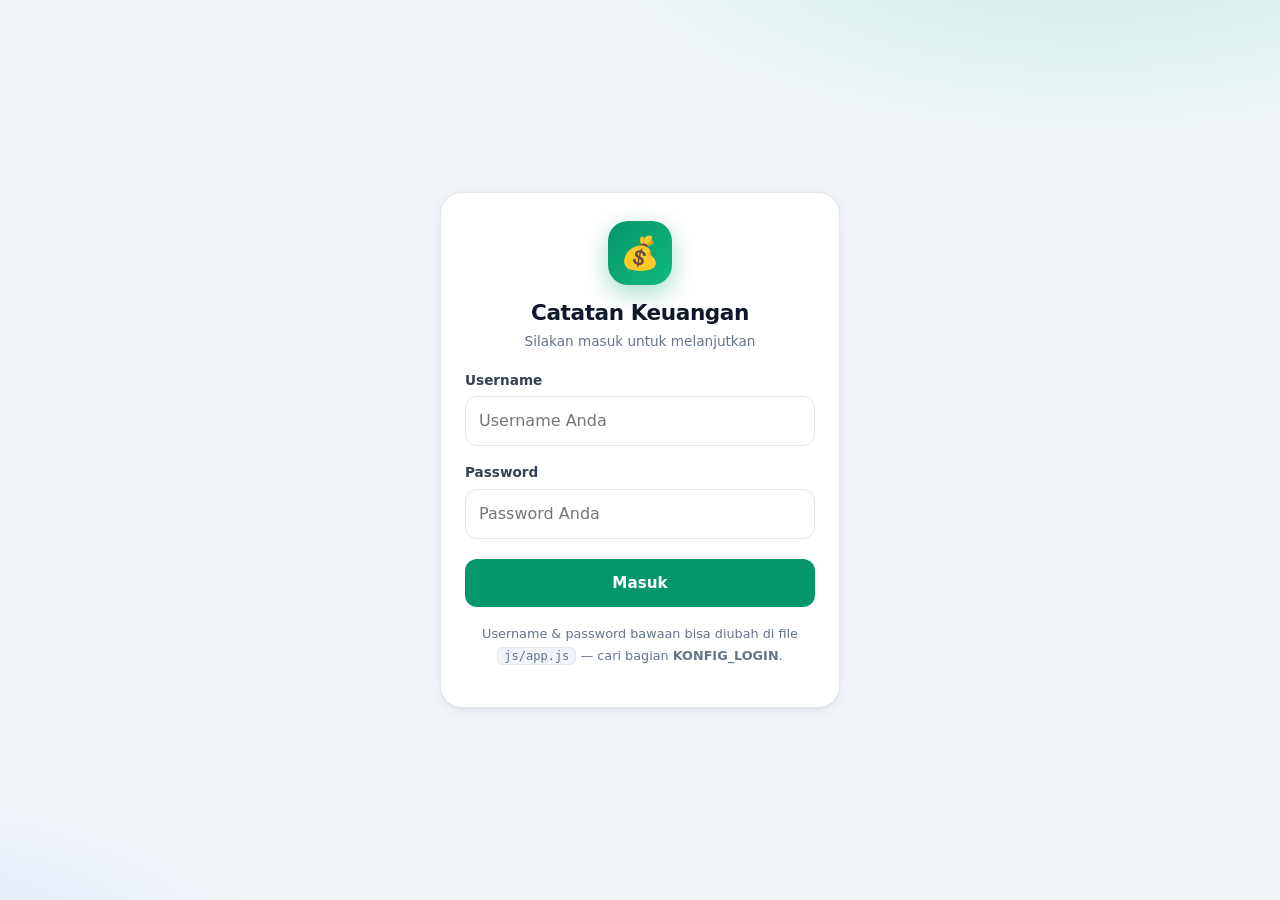
<file: index.html>
<!DOCTYPE html>
<html lang="id">
<head>
  <meta charset="UTF-8">
  <meta name="viewport" content="width=device-width, initial-scale=1.0">
  <title>Catatan Keuangan</title>
  <link rel="icon" href="data:image/svg+xml,<svg xmlns='http://www.w3.org/2000/svg' viewBox='0 0 100 100'><text y='0.9em' font-size='90'>💰</text></svg>">
  <link rel="stylesheet" href="css/style.css?v=20260906c">
  <meta http-equiv="refresh" content="2; url=dashboard.html">
</head>
<body class="halaman-splash">
  <div class="splash">
    <div class="splash-logo">💰</div>
    <h1>Catatan Keuangan</h1>
    <p>Membuka Dashboard…</p>
    <div class="spinner" aria-hidden="true"></div>
    <noscript>
      <p>Aktifkan JavaScript di browser Anda.</p>
      <a class="link" href="dashboard.html">Buka Dashboard</a>
    </noscript>
  </div>
  <script>
    var sudahMasuk = false;
    try {
      var dataSesi = JSON.parse(localStorage.getItem('ck_sesi'));
      sudahMasuk = !!(dataSesi && dataSesi.exp && Number(dataSesi.exp) > Date.now());
    } catch (e) {}
    setTimeout(function () {
      location.replace(sudahMasuk ? 'dashboard.html' : 'login.html');
    }, 600);
  </script>
</body>
</html>
</file>
<file: css/style.css>
/* =========================================================
   Catatan Keuangan — style.css (mobile-first)
   ========================================================= */

:root {
  --primer: #059669;
  --primer-gelap: #047857;
  --primer-muda: #d1fae5;
  --hijau: #16a34a;
  --hijau-muda: #dcfce7;
  --merah: #dc2626;
  --merah-muda: #fee2e2;
  --kuning: #d97706;
  --kuning-muda: #fef3c7;
  --biru: #2563eb;
  --bg: #f1f5f9;
  --kartu: #ffffff;
  --teks: #0f172a;
  --teks-2: #64748b;
  --garis: #e2e8f0;
  --radius: 16px;
  --bayangan: 0 1px 2px rgba(15, 23, 42, 0.06), 0 4px 14px rgba(15, 23, 42, 0.05);
}

*,
*::before,
*::after { box-sizing: border-box; }

html { -webkit-text-size-adjust: 100%; }

body {
  margin: 0;
  font-family: system-ui, -apple-system, "Segoe UI", Roboto, "Helvetica Neue", Arial, sans-serif;
  background: var(--bg);
  color: var(--teks);
  line-height: 1.5;
}

h1, h2, h3, p, figure { margin: 0; }
a { color: inherit; text-decoration: none; }
button { font: inherit; cursor: pointer; }
input, select, textarea { font: inherit; color: inherit; }

h1 { font-size: 1.4rem; font-weight: 800; letter-spacing: -0.02em; }
h2 { font-size: 0.95rem; font-weight: 700; }
.muted { color: var(--teks-2); font-size: 0.85rem; }
.kecil { font-size: 0.8rem; margin-top: 0.6rem; }
.link { color: var(--primer); font-weight: 600; font-size: 0.85rem; }
.link:hover { text-decoration: underline; }
.wajib { color: var(--merah); }
.opsional { color: var(--teks-2); font-weight: 400; font-size: 0.8rem; }
.visually-hidden {
  position: absolute; width: 1px; height: 1px;
  clip: rect(0 0 0 0); overflow: hidden; white-space: nowrap;
}

/* ---------- Layout umum ---------- */
.container { width: 100%; max-width: 1024px; margin: 0 auto; padding: 0 16px; }
.halaman { padding-top: 18px; padding-bottom: 100px; }
.halaman-sempit { max-width: 620px; }
.baris-judul {
  display: flex; justify-content: space-between; align-items: flex-start;
  gap: 12px; margin: 4px 0 12px;
}
.baris-judul .btn { flex-shrink: 0; }

.card {
  background: var(--kartu);
  border: 1px solid var(--garis);
  border-radius: var(--radius);
  padding: 16px;
  box-shadow: var(--bayangan);
  margin-bottom: 14px;
}
.card-judul {
  display: flex; justify-content: space-between; align-items: center;
  gap: 10px; margin-bottom: 12px;
}

/* ---------- Header & navigasi ---------- */
#site-header {
  position: sticky; top: 0; z-index: 30;
  background: rgba(255, 255, 255, 0.88);
  backdrop-filter: blur(10px);
  -webkit-backdrop-filter: blur(10px);
  border-bottom: 1px solid var(--garis);
}
.header-dalam {
  display: flex; align-items: center; justify-content: space-between;
  min-height: 58px;
}
.brand { display: inline-flex; align-items: center; gap: 10px; font-weight: 800; font-size: 1.02rem; }
.brand-ikon {
  width: 34px; height: 34px; border-radius: 11px;
  display: inline-flex; align-items: center; justify-content: center;
  font-size: 1.1rem;
  background: linear-gradient(135deg, var(--primer), #10b981);
  box-shadow: 0 2px 8px rgba(5, 150, 105, 0.35);
}
.nav-atas { display: none; gap: 2px; }
.nav-link {
  display: inline-flex; align-items: center; gap: 6px;
  padding: 8px 14px; border-radius: 999px;
  font-size: 0.88rem; font-weight: 600; color: var(--teks-2);
  transition: background 0.15s, color 0.15s;
}
.nav-link:hover { background: #e2e8f0; color: var(--teks); }
.nav-link.aktif { background: var(--primer); color: #fff; }
.nav-link svg { width: 17px; height: 17px; fill: none; stroke: currentColor; stroke-width: 2; stroke-linecap: round; stroke-linejoin: round; }

.nav-bawah {
  position: fixed; left: 0; right: 0; bottom: 0; z-index: 40;
  background: rgba(255, 255, 255, 0.96);
  backdrop-filter: blur(10px);
  -webkit-backdrop-filter: blur(10px);
  border-top: 1px solid var(--garis);
  padding-bottom: env(safe-area-inset-bottom);
}
.nav-bawah-in { display: grid; grid-template-columns: repeat(4, 1fr); max-width: 480px; margin: 0 auto; }
.nav-bawah-link {
  display: flex; flex-direction: column; align-items: center; gap: 2px;
  padding: 8px 4px 7px; font-size: 0.68rem; font-weight: 600; color: var(--teks-2);
}
.nav-bawah-link svg { width: 22px; height: 22px; fill: none; stroke: currentColor; stroke-width: 1.8; stroke-linecap: round; stroke-linejoin: round; }
.nav-bawah-link.aktif { color: var(--primer); }

@media (min-width: 768px) {
  .nav-atas { display: inline-flex; }
  .nav-bawah { display: none; }
  .halaman { padding-bottom: 40px; }
  h1 { font-size: 1.6rem; }
}

/* ---------- Splash (index) ---------- */
.halaman-splash { min-height: 100vh; display: flex; align-items: center; justify-content: center; }
.splash { text-align: center; padding: 24px; }
.splash-logo { font-size: 3.4rem; }
.splash h1 { margin: 10px 0 4px; }
.splash p { color: var(--teks-2); margin-bottom: 16px; }
.splash .spinner { margin: 0 auto; }

/* ---------- Pemilih bulan ---------- */
.pemilih-bulan { display: flex; align-items: center; justify-content: center; gap: 10px; padding: 10px; }
.tombol-bulan {
  width: 38px; height: 38px; border-radius: 11px; border: 1px solid var(--garis);
  background: #fff; color: var(--teks); font-size: 1.05rem; font-weight: 700;
  display: inline-flex; align-items: center; justify-content: center;
}
.tombol-bulan:hover { border-color: var(--primer); color: var(--primer); }
.tombol-bulan:disabled { opacity: 0.35; cursor: default; }
.tombol-bulan:disabled:hover { border-color: var(--garis); color: var(--teks); }
.label-bulan { font-weight: 700; min-width: 150px; text-align: center; font-size: 0.98rem; }

/* ---------- KPI ---------- */
.grid-kpi {
  display: grid; grid-template-columns: repeat(2, 1fr); gap: 10px; margin-bottom: 14px;
}
@media (min-width: 720px) { .grid-kpi { grid-template-columns: repeat(4, 1fr); } }
.kpi { padding: 14px 14px 12px; margin-bottom: 0; }
.kpi-label {
  font-size: 0.68rem; text-transform: uppercase; letter-spacing: 0.07em;
  color: var(--teks-2); font-weight: 700; margin-bottom: 6px;
}
.kpi-nilai { font-size: 1.18rem; font-weight: 800; letter-spacing: -0.02em; word-break: break-word; }
.kpi-sub { font-size: 0.72rem; color: var(--teks-2); margin-top: 3px; }
.nilai-hijau { color: var(--hijau); }
.nilai-merah { color: var(--merah); }
.nilai-primer { color: var(--primer); }
.nilai-biru { color: var(--biru); }

/* ---------- Chart ---------- */
.grid-chart { display: grid; gap: 14px; margin-bottom: 14px; }
@media (min-width: 900px) { .grid-chart { grid-template-columns: 1fr 1fr; } }
.tempat-chart { position: relative; height: 280px; }
.kartu-chart .card-judul { flex-wrap: wrap; }

/* ---------- Form ---------- */
.form-grup { margin-bottom: 16px; }
.form-grup label,
.label-grup {
  display: block; font-size: 0.85rem; font-weight: 600; margin-bottom: 6px; color: #334155;
}
.form-kontrol {
  width: 100%; padding: 12px 13px;
  border: 1px solid var(--garis); border-radius: 12px;
  background: #fff; font-size: 1rem; color: var(--teks);
  transition: border-color 0.15s, box-shadow 0.15s;
}
.form-kontrol:focus {
  outline: none; border-color: var(--primer);
  box-shadow: 0 0 0 3px rgba(5, 150, 105, 0.15);
}
.form-kontrol.gagal { border-color: var(--merah); box-shadow: 0 0 0 3px rgba(220, 38, 38, 0.12); }
.pesan-error { color: var(--merah); font-size: 0.78rem; margin-top: 5px; }

.segmen-tipe { display: grid; grid-template-columns: 1fr 1fr; gap: 10px; }
.segmen-tipe input { position: absolute; opacity: 0; pointer-events: none; }
.pil-tipe {
  display: flex; align-items: center; justify-content: center; gap: 8px;
  padding: 13px 8px; border: 1.5px solid var(--garis); border-radius: 12px;
  background: #fff; font-weight: 600; font-size: 0.95rem; color: var(--teks-2);
  cursor: pointer; transition: all 0.15s; user-select: none;
}
.tanda { font-size: 1.2rem; font-weight: 800; line-height: 1; }
.tanda-plus { color: var(--hijau); }
.tanda-minus { color: var(--merah); }
.segmen-tipe input:checked + .pil-tipe { border-color: var(--hijau); background: var(--hijau-muda); color: #14532d; }
.segmen-tipe input:checked + .pil-tipe .tanda-plus { color: var(--hijau); }
#tipe-pengeluaran:checked + .pil-tipe { border-color: var(--merah); background: var(--merah-muda); color: #7f1d1d; }

.link-tambah {
  display: inline-block; margin-top: 8px; background: none; border: 0; padding: 0;
  color: var(--primer); font-weight: 600; font-size: 0.82rem;
}
.link-tambah:hover { text-decoration: underline; }
.panel-tambah { margin-top: 10px; display: flex; gap: 8px; align-items: center; flex-wrap: wrap; }
.panel-tambah .form-kontrol { flex: 1; min-width: 160px; }

.grup-input { display: flex; align-items: stretch; }
.grup-prefix {
  display: inline-flex; align-items: center; gap: 4px;
  flex: 0 0 auto; padding: 0 13px;
  background: #f8fafc; border: 1px solid var(--garis); border-right: 0;
  border-radius: 12px 0 0 12px;
  color: var(--teks-2); font-weight: 700; font-size: 0.9rem;
  white-space: nowrap;
}
.grup-input .form-kontrol {
  border-top-left-radius: 0; border-bottom-left-radius: 0; padding-left: 12px;
}
.kontrol-prefix { padding-left: 12px; }
.pratinjau-nominal {
  margin-top: 8px; font-weight: 700; color: var(--primer-gelap);
  background: var(--primer-muda); border-radius: 10px; padding: 8px 12px;
  font-size: 0.95rem; text-align: right;
}
.pratinjau-nominal.keluar { color: #991b1b; background: var(--merah-muda); }
.ringkasan-simpan {
  background: #f8fafc; border: 1px dashed var(--garis); border-radius: 12px;
  padding: 10px 14px; margin-bottom: 14px; font-size: 0.88rem; color: #334155;
  line-height: 1.6;
}

/* ---------- Tombol ---------- */
.btn {
  display: inline-flex; align-items: center; justify-content: center; gap: 8px;
  border: 0; padding: 13px 18px; border-radius: 12px;
  font-weight: 700; font-size: 0.95rem; color: #fff;
  background: var(--primer); transition: filter 0.15s, transform 0.05s, background 0.15s;
}
.btn:hover { filter: brightness(1.07); }
.btn:active { transform: scale(0.985); }
.btn:disabled { opacity: 0.55; cursor: not-allowed; }
.btn-primer { background: var(--primer); }
.btn-bahaya { background: var(--merah); }
.btn-abu { background: #e2e8f0; color: #334155; }
.btn-garis { background: transparent; color: var(--teks-2); border: 1px solid var(--garis); }
.btn-lebar { width: 100%; }
.btn-lebar + .btn-lebar { margin-top: 10px; }
.btn-kecil { padding: 9px 14px; border-radius: 10px; font-size: 0.85rem; }
.btn-ikon {
  background: #fff; border: 1px solid var(--garis); border-radius: 9px;
  padding: 6px 11px; font-size: 0.82rem; font-weight: 600; color: var(--teks-2);
  transition: all 0.15s;
}
.btn-ikon:hover { border-color: var(--primer); color: var(--primer); }
.btn-ikon.btn-hapus:hover { border-color: var(--merah); color: var(--merah); background: var(--merah-muda); }

/* ---------- Toast ---------- */
#area-toast { position: fixed; left: 50%; transform: translateX(-50%); bottom: calc(84px + env(safe-area-inset-bottom)); z-index: 90; width: min(92vw, 420px); }
@media (min-width: 768px) { #area-toast { bottom: 24px; } }
.toast {
  display: flex; align-items: center; gap: 10px;
  background: #0f172a; color: #fff; border-radius: 13px;
  padding: 13px 16px; margin-top: 8px; font-size: 0.88rem; font-weight: 500;
  box-shadow: 0 10px 30px rgba(15, 23, 42, 0.35);
  animation: naik 0.22s ease;
}
.toast .titik { width: 9px; height: 9px; border-radius: 50%; flex-shrink: 0; }
.toast-sukses .titik { background: #34d399; }
.toast-error .titik { background: #f87171; }
.toast-info .titik { background: #60a5fa; }
@keyframes naik {
  from { opacity: 0; transform: translateY(10px); }
  to { opacity: 1; transform: translateY(0); }
}

/* ---------- Modal ---------- */
.lapisan-modal {
  position: fixed; inset: 0; z-index: 80;
  background: rgba(15, 23, 42, 0.55);
  display: flex; align-items: center; justify-content: center;
  padding: 16px; overflow-y: auto;
}
.modal-kotak {
  background: #fff; border-radius: 20px; width: 100%; max-width: 460px;
  padding: 20px; max-height: 92vh; overflow-y: auto;
  box-shadow: 0 20px 50px rgba(15, 23, 42, 0.3);
  animation: muncul 0.18s ease;
}
@keyframes muncul { from { opacity: 0; transform: translateY(14px) scale(0.98); } to { opacity: 1; transform: none; } }
.modal-judul { display: flex; justify-content: space-between; align-items: center; gap: 10px; margin-bottom: 4px; }
.modal-judul h3 { font-size: 1.05rem; font-weight: 800; }
.modal-tutup {
  background: #f1f5f9; border: 0; width: 32px; height: 32px; border-radius: 50%;
  font-size: 1rem; color: var(--teks-2); line-height: 1; flex-shrink: 0;
}
.modal-tutup:hover { background: var(--merah-muda); color: var(--merah); }
.modal-kotak .pesan { color: var(--teks-2); font-size: 0.9rem; margin: 10px 0 18px; }
.modal-aksi { display: flex; gap: 10px; }
.modal-aksi .btn { flex: 1; }

/* ---------- Tabel & daftar ---------- */
.tabel-wrap { overflow-x: auto; margin: 0 -4px; }
table { width: 100%; border-collapse: collapse; min-width: 720px; }
th {
  font-size: 0.68rem; text-transform: uppercase; letter-spacing: 0.06em;
  color: var(--teks-2); text-align: left; padding: 10px 10px 8px;
  border-bottom: 1px solid var(--garis); white-space: nowrap;
}
td { padding: 11px 10px; border-bottom: 1px solid #f1f5f9; font-size: 0.88rem; vertical-align: middle; }
tr:last-child td { border-bottom: 0; }
tr.baris:hover td { background: #f8fafc; }
.nominal-plus { color: var(--hijau); font-weight: 700; white-space: nowrap; }
.nominal-minus { color: var(--merah); font-weight: 700; white-space: nowrap; }
.badge-tipe { display: inline-block; font-size: 0.68rem; font-weight: 700; padding: 3px 9px; border-radius: 999px; white-space: nowrap; }
.badge-masuk { background: var(--hijau-muda); color: #166534; }
.badge-keluar { background: var(--merah-muda); color: #991b1b; }
.aksi-sel { white-space: nowrap; }
.td-tanggal { white-space: nowrap; color: var(--teks-2); }
.td-deskripsi { max-width: 240px; }
.td-deskripsi .utama { font-weight: 500; }
.td-deskripsi .kecil { display: block; margin: 0; color: var(--teks-2); font-size: 0.75rem; }

.daftar-baris { display: flex; flex-direction: column; }
.entri-barisan {
  display: flex; align-items: center; gap: 12px; padding: 12px 2px;
  border-bottom: 1px solid #f1f5f9;
}
.entri-barisan:last-child { border-bottom: 0; }
.bulatan {
  width: 38px; height: 38px; border-radius: 12px; flex-shrink: 0;
  display: inline-flex; align-items: center; justify-content: center; font-weight: 800; font-size: 1rem;
}
.bulatan.masuk { background: var(--hijau-muda); color: var(--hijau); }
.bulatan.keluar { background: var(--merah-muda); color: var(--merah); }
.entri-isi { flex: 1; min-width: 0; }
.entri-judul { font-weight: 600; font-size: 0.9rem; white-space: nowrap; overflow: hidden; text-overflow: ellipsis; }
.entri-sub { font-size: 0.75rem; color: var(--teks-2); }

/* ---------- Filter data ---------- */
.grid-filter { display: grid; grid-template-columns: 1fr; gap: 10px; }
@media (min-width: 640px) { .grid-filter { grid-template-columns: 2fr 1fr 1fr 1fr; } }

/* ---------- Budget ---------- */
.baris-budget {
  padding: 14px 0; border-bottom: 1px solid #f1f5f9;
}
.baris-budget:last-child { border-bottom: 0; }
.budget-atas { display: flex; align-items: center; gap: 10px; flex-wrap: wrap; }
.budget-nama { font-weight: 700; font-size: 0.95rem; flex: 1; min-width: 130px; }
.budget-input { display: flex; align-items: center; gap: 6px; }
.budget-input .grup-prefix { border: 0; background: none; padding: 0; color: var(--teks-2); font-size: 0.85rem; }
.budget-input input {
  width: 150px; padding: 9px 10px; text-align: right;
  border: 1px solid var(--garis); border-radius: 10px; font-size: 0.95rem; font-weight: 600;
}
.budget-input input:focus { outline: none; border-color: var(--primer); box-shadow: 0 0 0 3px rgba(5, 150, 105, 0.15); }
.budget-tengah { display: flex; align-items: center; gap: 12px; margin: 10px 0 6px; }
.bar-lacak { flex: 1; height: 9px; background: #e2e8f0; border-radius: 999px; overflow: hidden; }
.bar-isi { height: 100%; border-radius: 999px; background: var(--hijau); transition: width 0.4s ease; }
.bar-isi.warning { background: var(--kuning); }
.bar-isi.over { background: var(--merah); }
.budget-angka { font-size: 0.78rem; color: var(--teks-2); white-space: nowrap; }
.pil-status {
  display: inline-block; font-size: 0.68rem; font-weight: 700;
  padding: 3px 9px; border-radius: 999px; white-space: nowrap;
}
.pil-normal { background: var(--hijau-muda); color: #166534; }
.pil-warning { background: var(--kuning-muda); color: #92400e; }
.pil-over { background: var(--merah-muda); color: #991b1b; }
.catatan-budget { line-height: 1.8; }
.budget-bawah { display: flex; justify-content: flex-end; margin-top: 8px; }

/* ---------- Kosong & pemuatan ---------- */
.kosong { text-align: center; color: var(--teks-2); padding: 30px 10px; font-size: 0.9rem; }
.kosong .emoji { font-size: 2.2rem; display: block; margin-bottom: 8px; }
.kotak-error {
  text-align: center; padding: 26px 12px; color: #7f1d1d; background: var(--merah-muda);
  border-radius: 12px; margin-bottom: 14px;
}
.kotak-error .emoji { font-size: 1.8rem; display: block; margin-bottom: 8px; }
.pemuat { display: flex; flex-direction: column; align-items: center; gap: 10px; padding: 26px; color: var(--teks-2); font-size: 0.85rem; }
.spinner {
  width: 24px; height: 24px; border-radius: 50%;
  border: 3px solid #cbd5e1; border-top-color: var(--primer);
  animation: putar 0.7s linear infinite;
}
@keyframes putar { to { transform: rotate(360deg); } }

/* =========================================================
   Fitur Dompet / Transfer (tambahan)
   ========================================================= */

/* Segmen tipe 3 pilihan (Pemasukan / Pengeluaran / Transfer) */
.segmen-tipe.tiga { grid-template-columns: 1fr 1fr 1fr; }
.segmen-tipe input:checked + .pil-tipe { border-color: var(--hijau); background: var(--hijau-muda); color: #14532d; }
#tipe-transfer:checked + .pil-tipe,
.segmen-tipe input[value="Transfer"]:checked + .pil-tipe {
  border-color: var(--biru); background: #dbeafe; color: #1e3a8a;
}
.tanda-transfer { color: var(--biru); font-weight: 800; }

/* Label dompet kecil di entri daftar / riwayat */
.tag-dompet {
  display: inline-block; font-size: 0.68rem; font-weight: 600; color: #334155;
  background: #f1f5f9; border: 1px solid var(--garis);
  padding: 1px 7px; border-radius: 999px; margin-left: 6px; vertical-align: 1px;
}

/* Badge & nominal transfer */
.badge-transfer { background: #dbeafe; color: #1e40af; }
.nominal-transfer { color: var(--biru); font-weight: 700; white-space: nowrap; }
.panah-transfer { color: var(--teks-2); font-weight: 400; }

/* Filter dompet & tombol kelola di dashboard */
.baris-filter-dompet {
  display: flex; align-items: center; justify-content: center; gap: 8px;
  flex-wrap: wrap; margin-top: 10px; padding-top: 10px;
  border-top: 1px dashed var(--garis);
}
.baris-filter-dompet .label-grup { margin: 0; font-size: 0.8rem; }
.baris-filter-dompet select { width: auto; min-width: 160px; padding: 8px 10px; }

/* Kartu saldo dompet */
#kartu-saldo-dompet .card-judul { margin-bottom: 10px; }
.dompet-chip-wrap { display: flex; flex-wrap: wrap; gap: 8px; }
.dompet-chip {
  display: inline-flex; flex-direction: column; gap: 1px;
  background: #f8fafc; border: 1px solid var(--garis); border-radius: 14px;
  padding: 8px 14px; min-width: 132px;
}
.dompet-chip.total { background: var(--primer-muda); border-color: #a7f3d0; }
.dompet-chip .chip-nama { font-size: 0.72rem; font-weight: 700; color: var(--teks-2); }
.dompet-chip .chip-nilai { font-size: 0.95rem; font-weight: 800; }
.dompet-chip.total .chip-nama { color: var(--primer-gelap); }
.dompet-chip.total .chip-nilai { color: var(--primer-gelap); }

/* Modal kelola dompet */
.kelola-tambah { display: grid; gap: 8px; margin-bottom: 6px; }
.kelola-tambah .btn { justify-self: start; }
.kecil-grup .grup-prefix { font-size: 0.82rem; padding: 0 11px; }
.kecil-grup .form-kontrol { padding-top: 9px; padding-bottom: 9px; }
.kelola-catatan { margin: 2px 0 10px; }
.kelola-baris {
  display: grid; grid-template-columns: 1fr 1fr auto auto; gap: 8px;
  align-items: center; padding: 8px 0; border-bottom: 1px solid #f1f5f9;
}
.kelola-baris:last-child { border-bottom: 0; }
.kelola-baris .form-kontrol { padding: 8px 10px; font-size: 0.88rem; }
.kelola-baris .btn { white-space: nowrap; }
@media (max-width: 460px) {
  .kelola-baris { grid-template-columns: 1fr 1fr; }
  .kelola-baris .btn { grid-column: span 1; }
}

/* Kolom dompet di tabel Data */
.td-dompet { white-space: nowrap; color: #334155; font-size: 0.8rem; }

/* =========================================================
   Halaman Login & tombol Keluar
   ========================================================= */
.halaman-login-body {
  min-height: 100vh; display: flex; align-items: center; justify-content: center;
  padding: 20px 16px;
  background:
    radial-gradient(900px 400px at 85% -10%, rgba(16, 185, 129, 0.18), transparent 60%),
    radial-gradient(700px 350px at -10% 110%, rgba(37, 99, 235, 0.12), transparent 60%),
    var(--bg);
}
.kartu-login {
  width: min(94vw, 400px);
  background: var(--kartu); border: 1px solid var(--garis);
  border-radius: 22px; padding: 28px 24px 22px;
  box-shadow: var(--bayangan); text-align: center;
}
.login-logo {
  width: 64px; height: 64px; margin: 0 auto 12px; border-radius: 20px;
  display: flex; align-items: center; justify-content: center; font-size: 2rem;
  background: linear-gradient(135deg, var(--primer), #10b981);
  box-shadow: 0 8px 24px rgba(5, 150, 105, 0.35);
}
.kartu-login h1 { font-size: 1.35rem; margin-bottom: 2px; }
.kartu-login .muted { margin-bottom: 18px; }
.kartu-login form { text-align: left; margin-top: 6px; }
#pesan-login {
  background: var(--merah-muda); color: #991b1b;
  border-radius: 10px; padding: 9px 12px; margin: 0 0 12px;
  font-size: 0.82rem; font-weight: 600;
}
.kartu-login form .btn { margin-top: 4px; }
.catatan-login { margin-top: 16px; line-height: 1.7; }
.catatan-login code {
  background: #f1f5f9; border: 1px solid var(--garis);
  padding: 1px 6px; border-radius: 6px; font-size: 0.75rem;
}
.tombol-keluar {
  flex-shrink: 0; margin-left: 10px;
  border: 1px solid var(--garis); background: #fff; color: var(--teks-2);
  padding: 7px 13px; border-radius: 999px; font-size: 0.78rem; font-weight: 600;
  transition: all 0.15s;
}
.tombol-keluar:hover { border-color: var(--merah); color: var(--merah); background: var(--merah-muda); }
</file>
